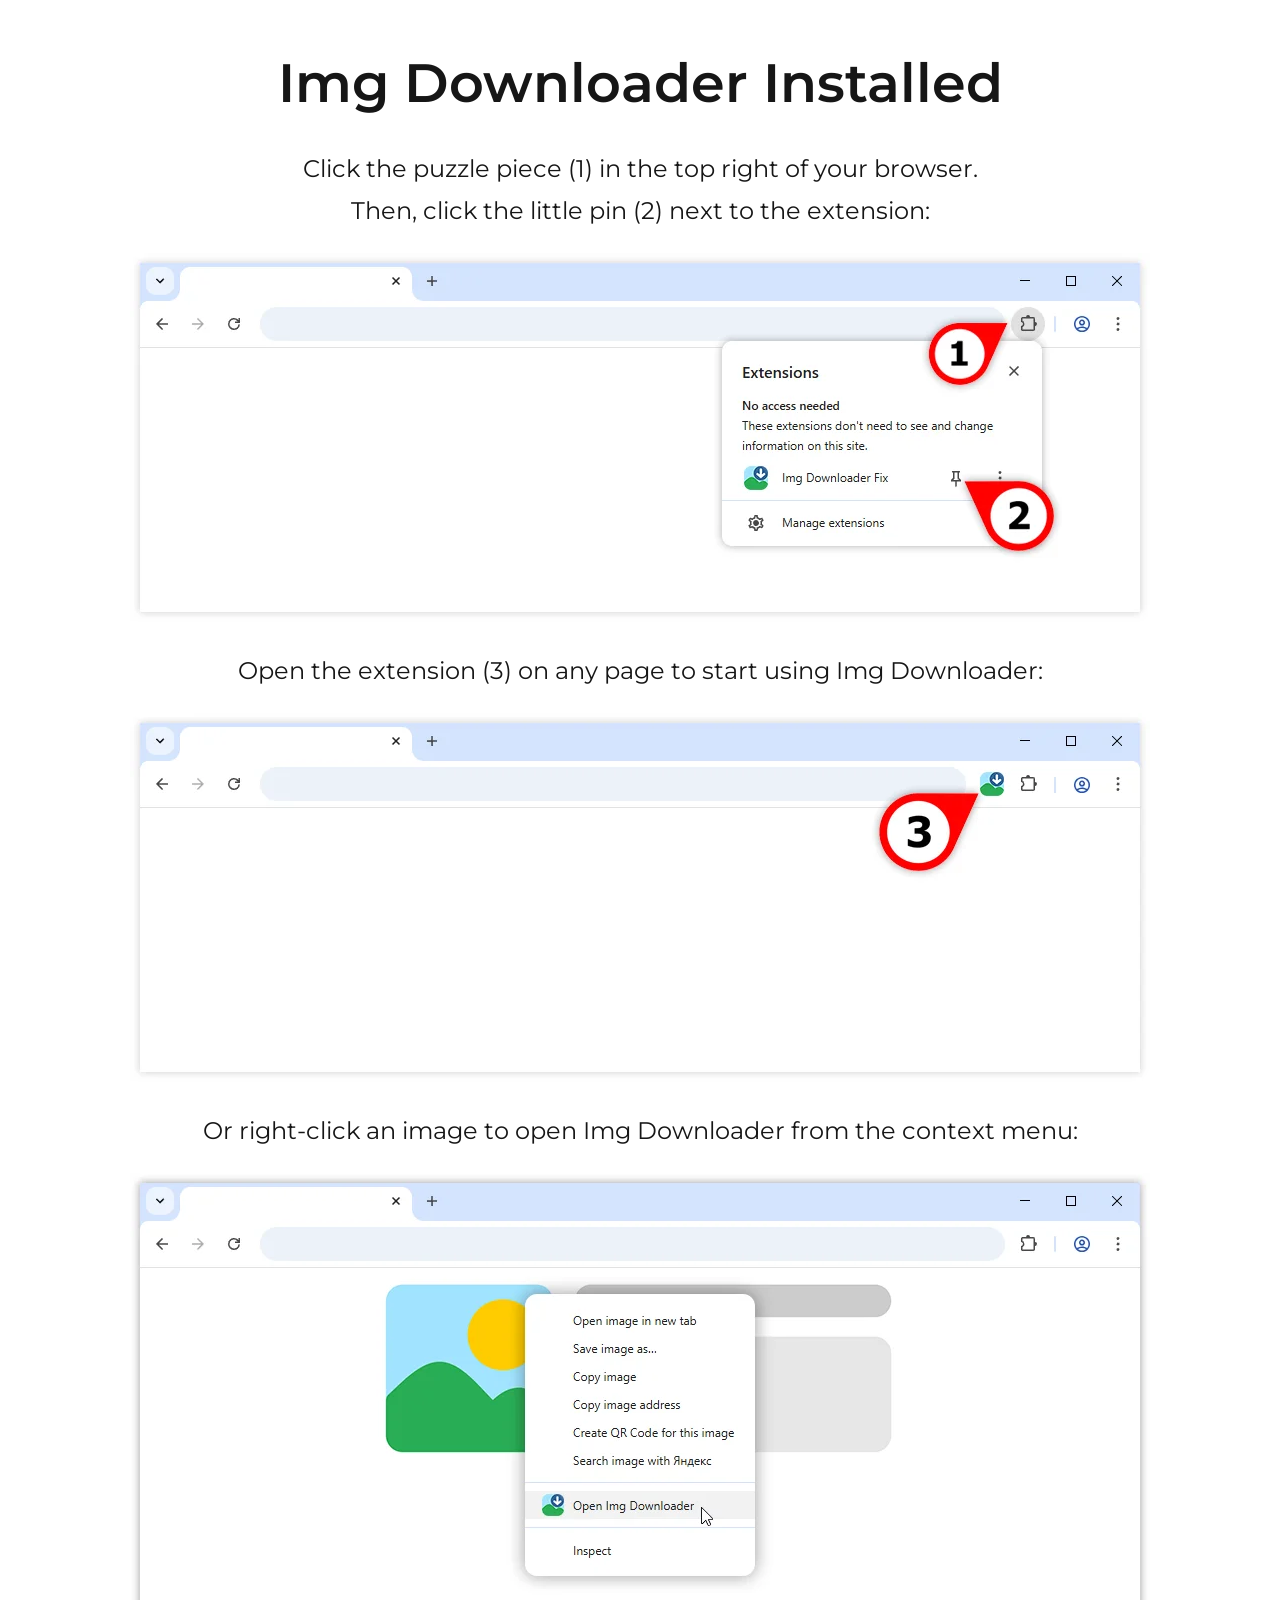
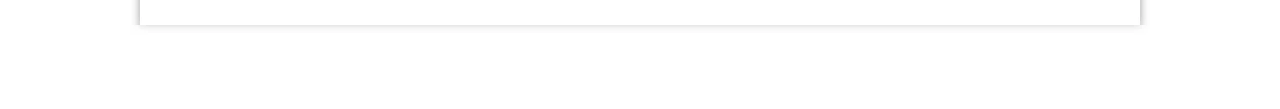
<file: index.html>
<!DOCTYPE html>
<html lang="en">
<head>
    <meta charset="UTF-8">
    <title>Img Downloader - Chrome browser extension</title>
    <meta http-equiv="Content-Type" content="text/html; charset=UTF-8">
    <meta name="viewport" content="width=device-width, initial-scale=1.0">
    <meta name="description" content="Img Downloader - Chrome browser extension for image search and download">
    <meta property="og:title" content="Img Downloader - Chrome browser extension">
    <meta property="og:description" content="Img Downloader - Chrome browser extension for image search and download">
    <meta property="og:type" content="website">
    <meta property="og:image" content="image/icon128.png">
    <link rel="shortcut icon" href="image/icon128.png" type="image/x-icon">

    <link rel="preconnect" href="https://fonts.googleapis.com">
    <link rel="preconnect" href="https://fonts.gstatic.com" crossorigin>
    <link href="https://fonts.googleapis.com/css2?family=Montserrat:wght@100..900&display=swap" rel="stylesheet">

    <link rel="stylesheet" href="style.css" type="text/css" media="all">
</head>
<body>
    <div class="holder-page">
        <div class="holder-page-block">
            <h1>Img Downloader Installed</h1>
        </div>
        <div class="holder-page-block">
            <p>Click the puzzle piece (1) in the top right of your browser.</p>
            <p>Then, click the little pin (2) next to the extension:</p>
        </div>
        <div class="holder-page-block">
            <img src="image/welcom-page-01.webp" alt="">
        </div>
        <div class="holder-page-block">
            <p>Open the extension (3) on any page to start using Img Downloader:</p>
        </div>
        <div class="holder-page-block">
            <img src="image/welcom-page-02.webp" alt="">
        </div>
        <div class="holder-page-block">
            <p>Or right-click an image to open Img Downloader from the context menu:</p>
        </div>
        <div class="holder-page-block">
            <img src="image/welcom-page-03.webp" alt="">
        </div>
    </div>
    <script defer src="https://cloud.umami.is/script.js" data-website-id="b750bbaf-6fc5-4cf0-974c-0b821ed474c5"></script>
</body>
</html>
</file>
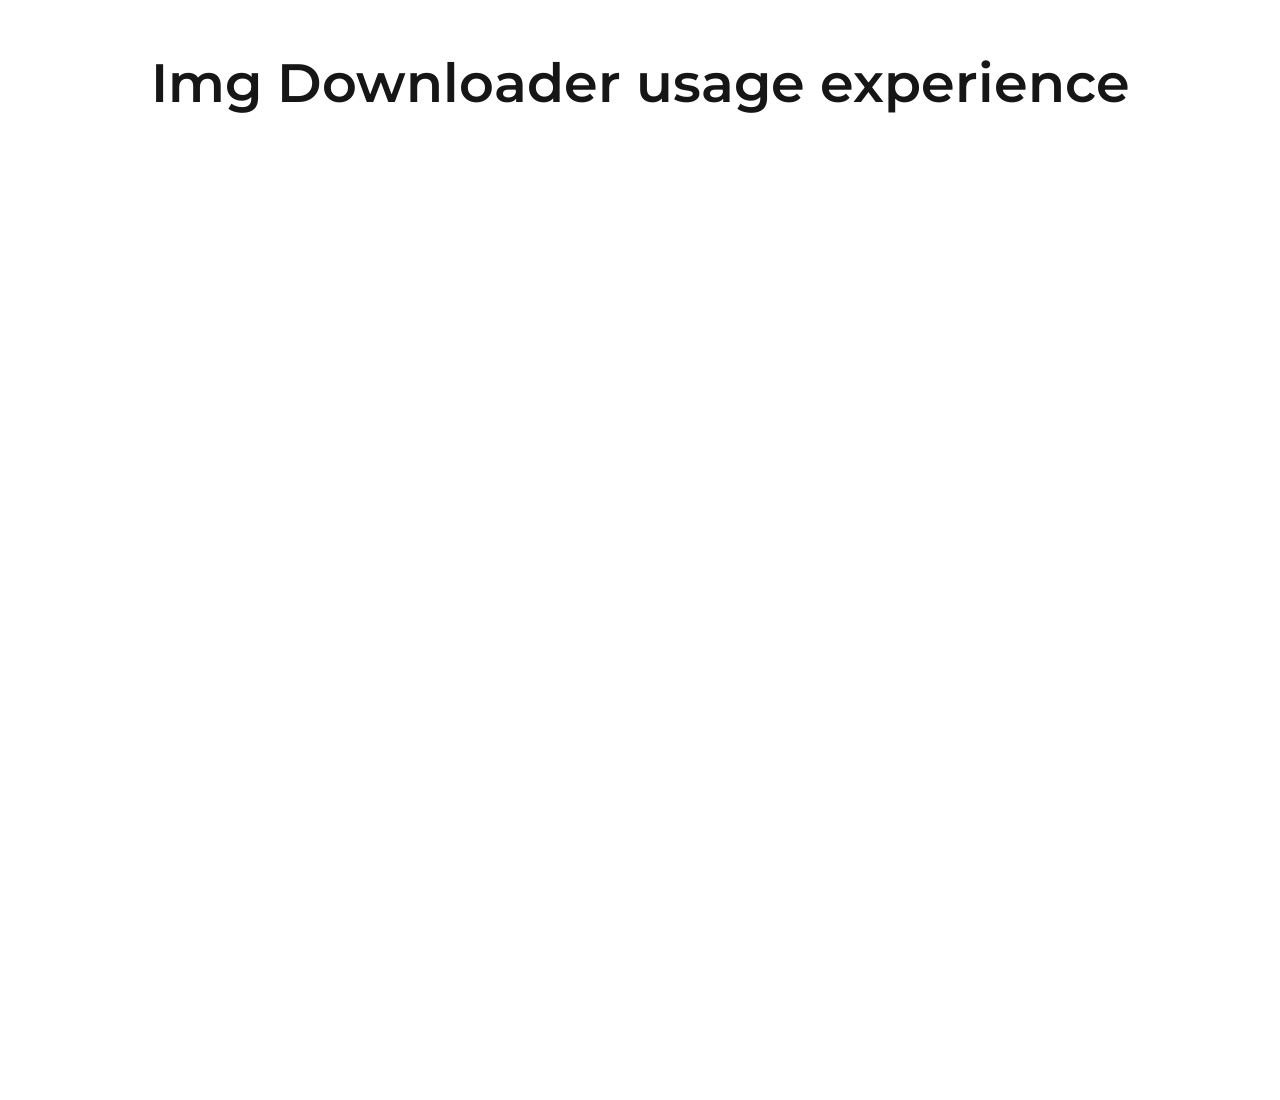
<file: experience/index.html>
<!DOCTYPE html>
<html lang="en">
<head>
    <meta charset="UTF-8">
    <title>Img Downloader usage experience</title>
    <meta http-equiv="Content-Type" content="text/html; charset=UTF-8">
    <meta name="viewport" content="width=device-width, initial-scale=1.0">
    <meta name="description" content="Img Downloader usage experience">
    <meta property="og:title" content="Img Downloader - usage experience - Chrome browser extension">
    <meta property="og:description" content="Img Downloader - usage experience - Chrome browser extension for image search and download">
    <meta property="og:type" content="website">
    <meta property="og:image" content="../image/icon128.png">
    <link rel="shortcut icon" href="../image/icon128.png" type="image/x-icon">

    <link rel="preconnect" href="https://fonts.googleapis.com">
    <link rel="preconnect" href="https://fonts.gstatic.com" crossorigin>
    <link href="https://fonts.googleapis.com/css2?family=Montserrat:wght@100..900&display=swap" rel="stylesheet">

    <link rel="stylesheet" href="../style.css" type="text/css" media="all">
    <style>
        .holder-iframe {  width: 640px; margin: 0 auto;  }
        iframe {  width: 640px; height: 900px; border: none;  }
    </style>

</head>
<body>
    <div class="holder-page">
        <div class="holder-page-block">
            <h1>Img Downloader usage experience</h1>
        </div>
        <div class="holder-iframe">
            <iframe src="https://docs.google.com/forms/d/e/1FAIpQLSfzG-fxnT_zwBjvO4LCs2vOtrClc20acic51Ukf92jX5eHV_A/viewform?embedded=true">Loading…</iframe>
        </div>
    </div>
</body>
</html>
</file>
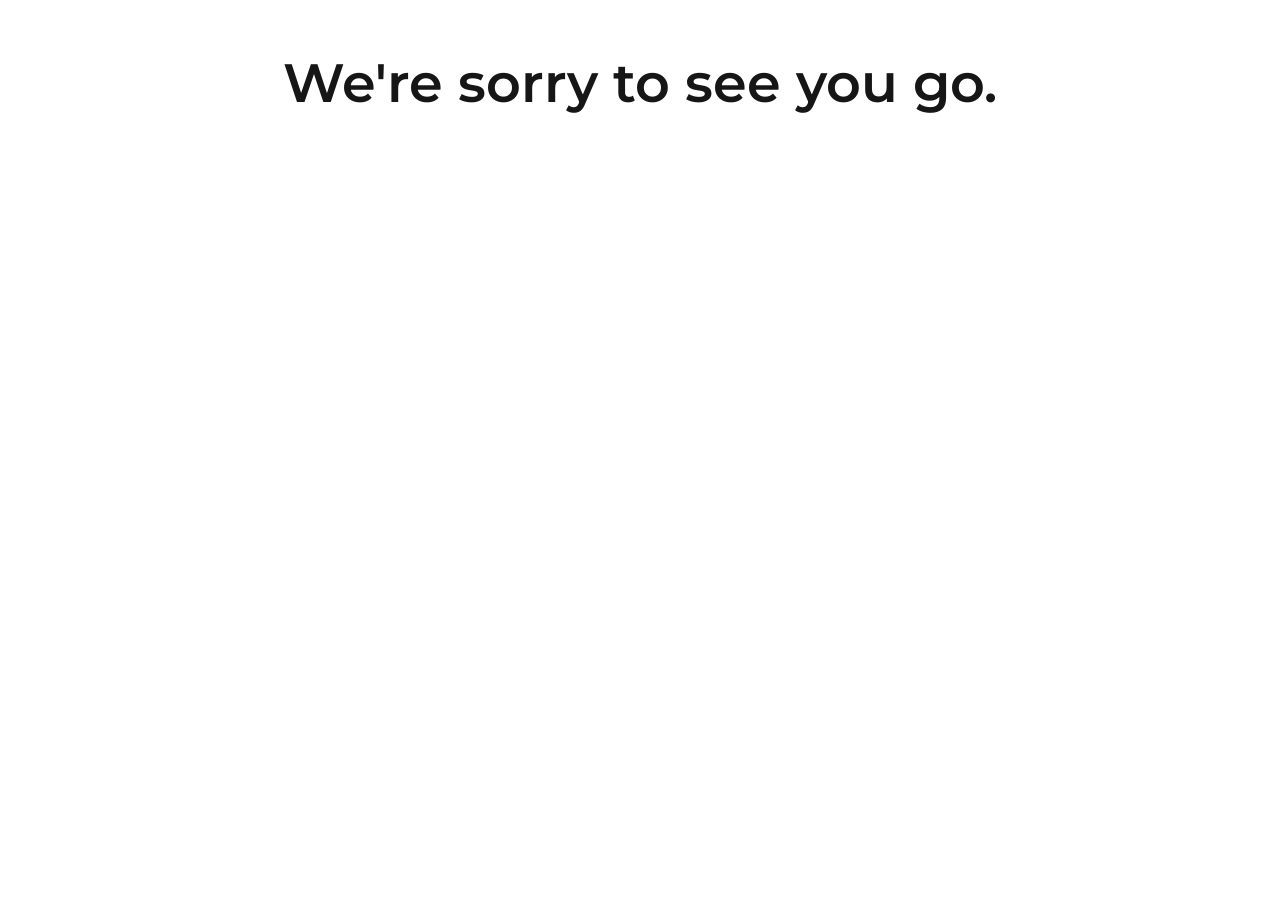
<file: remove/index.html>
<!DOCTYPE html>
<html lang="en">
<head>
    <meta charset="UTF-8">
    <title>Remove Img Downloader</title>
    <meta http-equiv="Content-Type" content="text/html; charset=UTF-8">
    <meta name="viewport" content="width=device-width, initial-scale=1.0">
    <meta name="description" content="Remove Img Downloader">
    <meta property="og:title" content="Remove Img Downloader- Chrome browser extension">
    <meta property="og:description" content="Remove Img Downloader - Chrome browser extension for image search and download">
    <meta property="og:type" content="website">
    <meta property="og:image" content="../image/icon128.png">
    <link rel="shortcut icon" href="../image/icon128.png" type="image/x-icon">

    <link rel="preconnect" href="https://fonts.googleapis.com">
    <link rel="preconnect" href="https://fonts.gstatic.com" crossorigin>
    <link href="https://fonts.googleapis.com/css2?family=Montserrat:wght@100..900&display=swap" rel="stylesheet">

    <link rel="stylesheet" href="../style.css" type="text/css" media="all">
    <style>
        .holder-iframe {  width: 640px; margin: 0 auto;  }
        iframe {  width: 640px; height: 700px; border: none; }
    </style>

</head>
<body>
<div class="holder-page">
    <div class="holder-page-block">
        <h1>We're sorry to see you go.</h1>
    </div>
    <div class="holder-iframe">
        <iframe src="https://docs.google.com/forms/d/e/1FAIpQLSeFCgEiKy4eGq47WfxmiHauZUzVguu9dS68MITQynm8EC_2Mw/viewform?embedded=true">Loading…</iframe>
    </div>
</div>
</body>
</html>
</file>
<file: style.css>
:root {
    --body-font: 'Montserrat', 'sans-serif';
    --body-background: #ffffff;
    --body-color: #161616;
    --body-font-size: 24px;
}

html, body {  padding: 0px; margin:0px;  min-height: 100vh; height: 100%;  position: relative;  }
html * {max-height: 1000000px; box-sizing: border-box }
body { position: relative; font-family: var(--body-font-size); background: var(--body-background); color: var(--body-color); }
body, table, input, textarea { color: var(--body-color); font-size: var(--body-font-size); font-family: var(--body-font); font-weight: 400;  }

.holder-page { margin: 0px auto; max-width: 1180px; padding: 40px 80px; }
.holder-page-block {  padding-bottom: 28px; text-align: center; }
.holder-page-block p { margin: 0 0 13px; }
.holder-page-block p:last-child { margin: 0; }
.holder-page-block img { width: 100%; max-width: 1020px; }
h1 { margin: 10px 0; font-family: var(--body-font); font-weight: 600; font-size: 54px; }

@media (max-width: 1020px) {
    :root {
        --body-font-size: 18px;
    }
    h1 { font-size: 48px; }
    .holder-page { padding: 40px 40px; }
}
</file>
